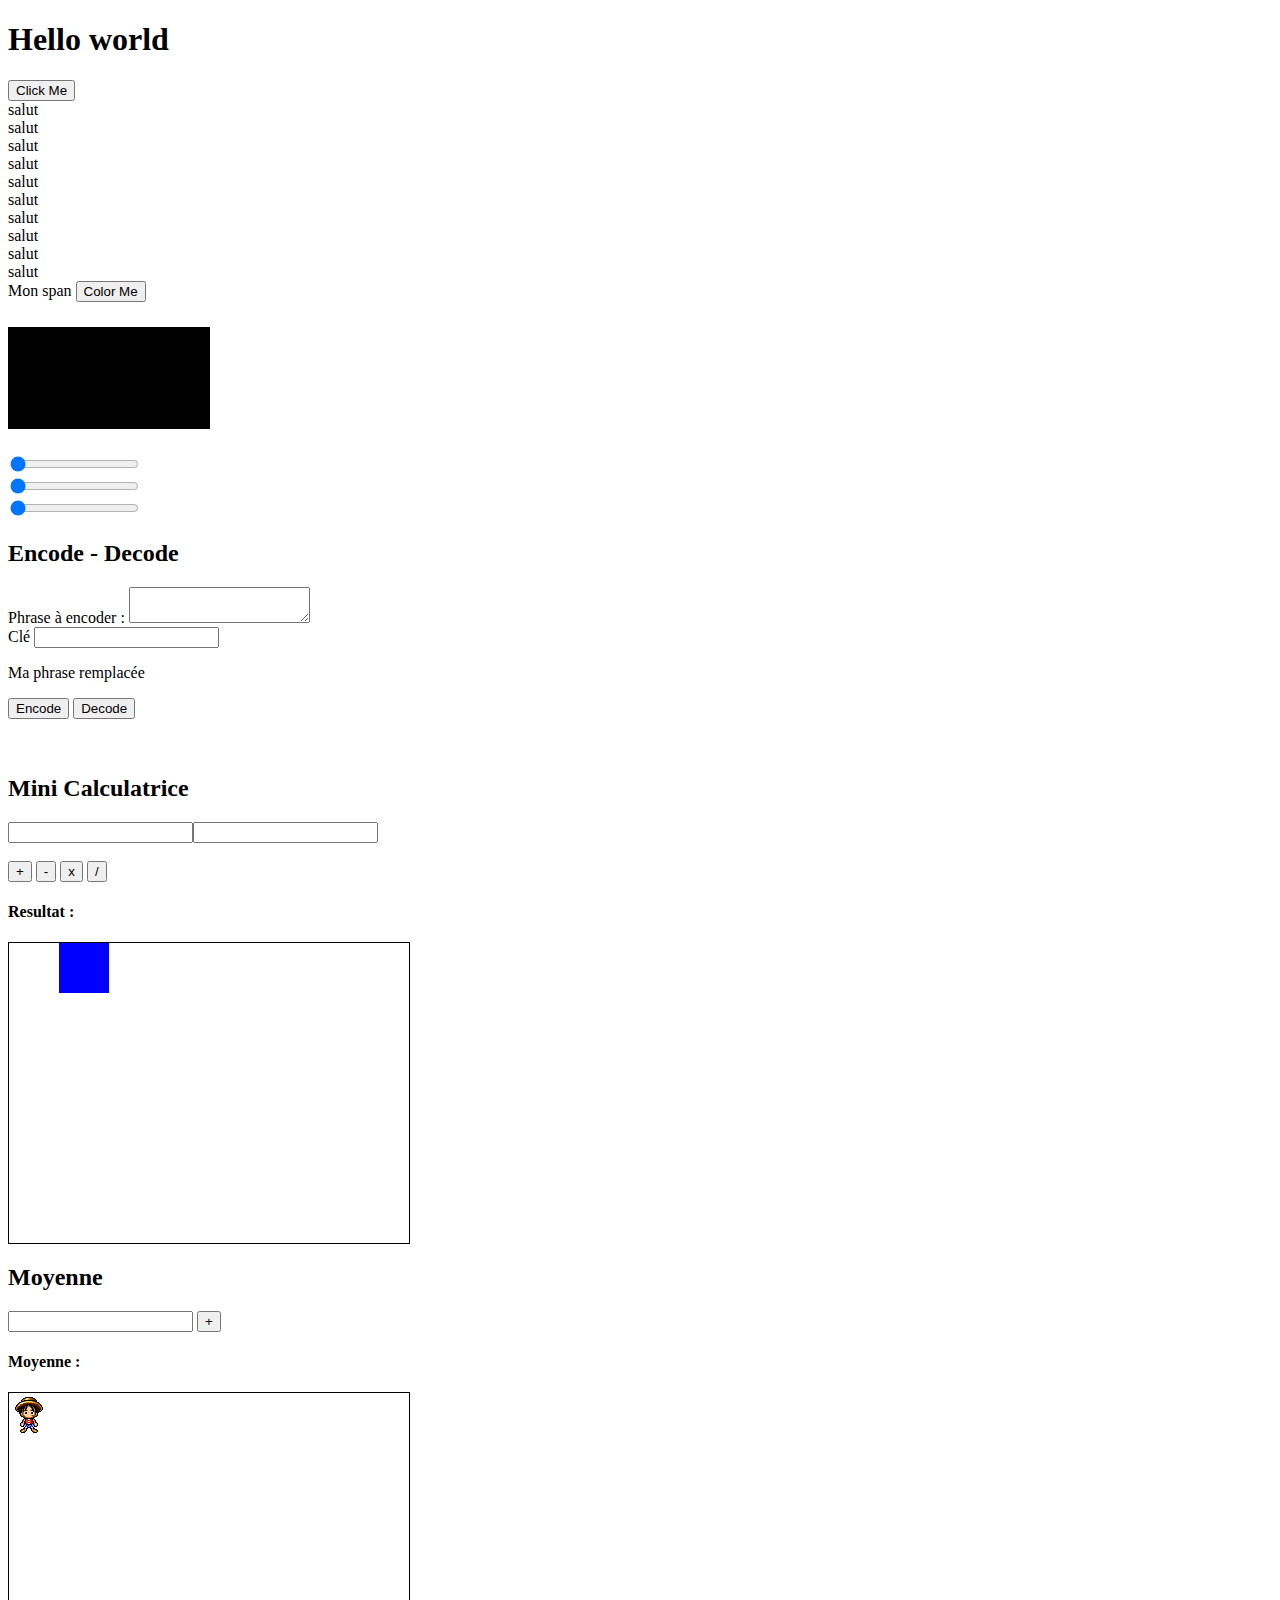
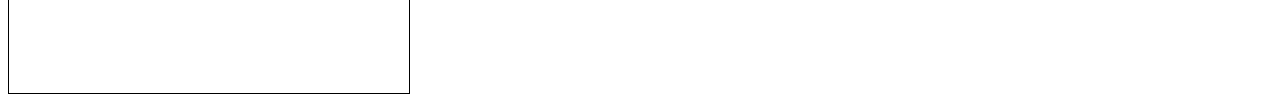
<file: Base/index.html>
<!DOCTYPE html>
<html lang="en">
<head>
    <meta charset="UTF-8">
    <meta name="viewport" content="width=device-width, initial-scale=1.0">
    <meta http-equiv="X-UA-Compatible" content="ie=edge">
    <title> Javascript </title>
    <link rel="stylesheet" href="styles.css">
</head>
<body>

    <h1 id="titre"> Hello world </h1>
    <button id="mybutton">Click Me</button>

    <div id="popup">
        <p>Ceci est ma popup</p>
    </div>

    <div class="element">salut</div>
    <div class="element">salut</div>
    <div class="element">salut</div>
    <div class="element">salut</div>
    <div class="element"> <span> salut </span> </div>
    <div class="element">salut</div>
    <div class="element">salut</div>
    <div class="element"> <span> salut </span> </div>
    <div class="element">salut</div>
    <div class="element">salut</div>

    <span> Mon span </span>

    <button id="colorbutton"> Color Me </button>

    <div id="seeColor" ></div>

    <input id="red"     type="range" min=0 max=255 value=0 > <br>
    <input id="green"   type="range" min=0 max=255 value=0 > <br>
    <input id="blue"    type="range" min=0 max=255 value=0 > <br>


    <h2> Encode - Decode </h2>

    <label> Phrase à encoder : </label>
    <textarea></textarea> <br>

    <label> Clé </label> <input id="key" type="text" /><br>

    <p id="encoded"> La phrase encodée ici ... </p>

    <button id="encode_button"> Encode </button>
    <button id="decode_button"> Decode </button>

    <br><br><br>
    <h2> Mini Calculatrice </h2>

    <input type="number" id="nbr_1"><input type="number" id="nbr_2"><br><br>
    <button id="plus"> + </button> <button id="moins"> - </button> <button id="multiplie"> x </button> <button id="divise"> / </button>
    <h4>Resultat : </h4>

    <div class="container">
        <div id="cube"></div>
    </div>

    <!-- Exercice Moyenne -->

    <h2> Moyenne </h2>

    <input type="text" id="notes">
    <button id="add_note"> + </button>

    <ul id="liste_notes">
        
    </ul>

    <h4 id="moyenne"> Moyenne : </h4>


    <!-- ***** Exercice bonhomme ******* -->

    <div class="container">

        <div id="bonhomme"></div>

    </div>


    <!-- ******************* -->

    <script src="cryptage.js"></script>
    <script src="script.js"></script>
</body>
</html>
</file>
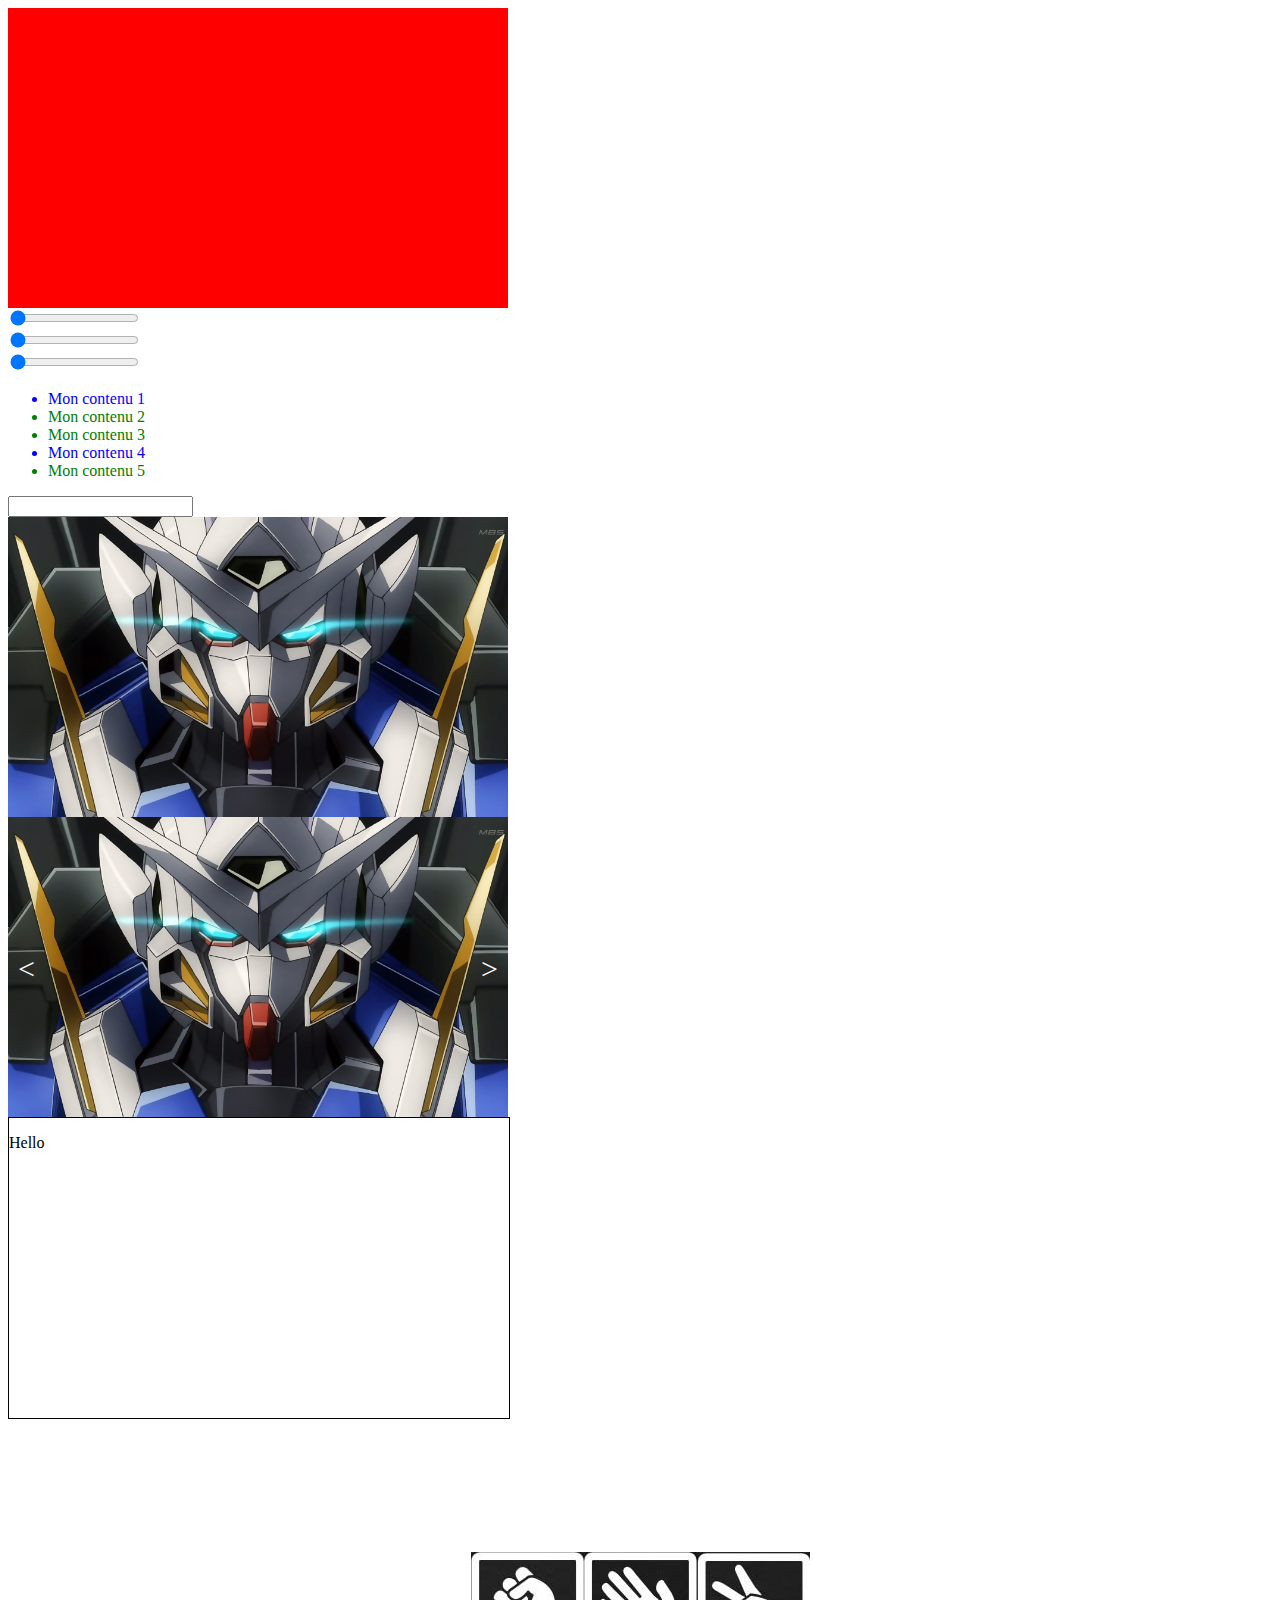
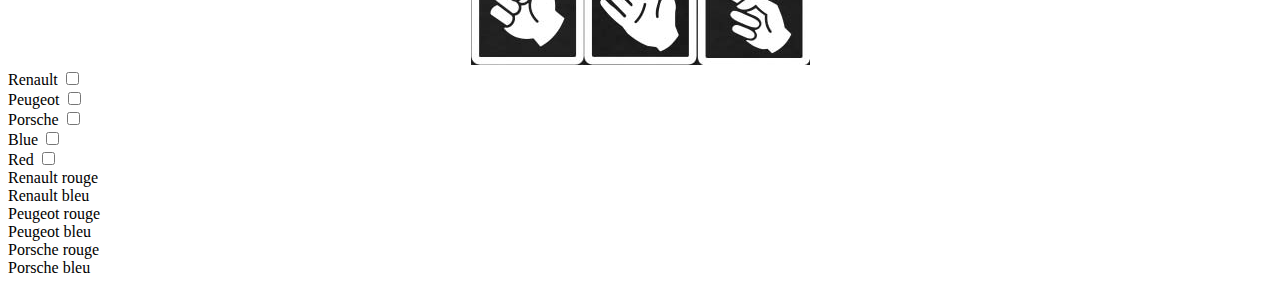
<file: Jquery/Corrigés/index.html>
<!DOCTYPE html>
<html lang="fr">
<head>
    <meta charset="UTF-8">
    <meta name="viewport" content="width=device-width, initial-scale=1.0">
    <meta http-equiv="X-UA-Compatible" content="ie=edge">
    <title> Jquery </title>
    <link rel="stylesheet" href="styles.css">
</head>
<body>

    <div id="container">

    </div>

    <input class="red"   type="range" min=0 max=255 value=0 /><br>
    <input class="green" type="range" min=0 max=255 value=0 /><br>
    <input class="blue"  type="range" min=0 max=255 value=0 />

    <ul>
        <li class="special"> Mon contenu 1 </li>
        <li> Mon contenu 2 </li>
        <li> Mon contenu 3 </li>
        <li class="special"> Mon contenu 4 </li>
        <li> Mon contenu 5 </li>
    </ul>

    <div class="special"></div>
    <input type="text" />

    <!-- Carrousel -->

    <div class="carrousel">
        <div class="img_1 active"></div>
        <div class="img_2"></div>
        <div class="img_3"></div>
        <div class="img_4"></div>
    </div>

    
    <div id="carrouselarrow">

        <span class="arrow left"> < </span>

        <div class="img_1 active"></div>
        <div class="img_2"></div>
        <div class="img_3"></div>
        <div class="img_4"></div>

        <span class="arrow right"> > </span>

    </div>

    <div id="ajout">

        <p>Hello</p>

    </div>

    <!-- SHI FU MI -->

    <div id="resultat">
        <div id="me"></div>
        <div id="computer"></div>
    </div>
    <h4 id="aff_result"></h4>
    <div id="commande">
        <div id="shi"><img src="pierre.png" /></div>
        <div id="fu"><img src="papier.png" /></div>
        <div id="mi"><img src="ciseaux.png" /></div>
    </div>
    
    <!-- -->

    <div id="test" data-type="hello"></div>

    <!-- -->

    <label> Renault </label><input type="checkbox" data-mark="renault" > <br>
    <label> Peugeot </label><input type="checkbox" data-mark="peugeot"> <br>
    <label> Porsche </label><input type="checkbox" data-mark="porsche"> <br>

    <label> Blue </label><input type="checkbox" data-color="blue"> <br>
    <label> Red </label><input type="checkbox" data-color="red"> <br>

    <div class="car" data-mark="renault" data-color="red">Renault rouge</div>
    <div class="car" data-mark="renault" data-color="blue">Renault bleu</div>
    <div class="car" data-mark="peugeot" data-color="red">Peugeot rouge</div>
    <div class="car" data-mark="peugeot" data-color="blue">Peugeot bleu</div>
    <div class="car" data-mark="porsche" data-color="red">Porsche rouge</div>
    <div class="car" data-mark="porsche" data-color="blue">Porsche bleu</div>


    <script src="jquery-3.2.1.min.js"></script>
    <script src="script.js"></script>

</body>
</html>
</file>
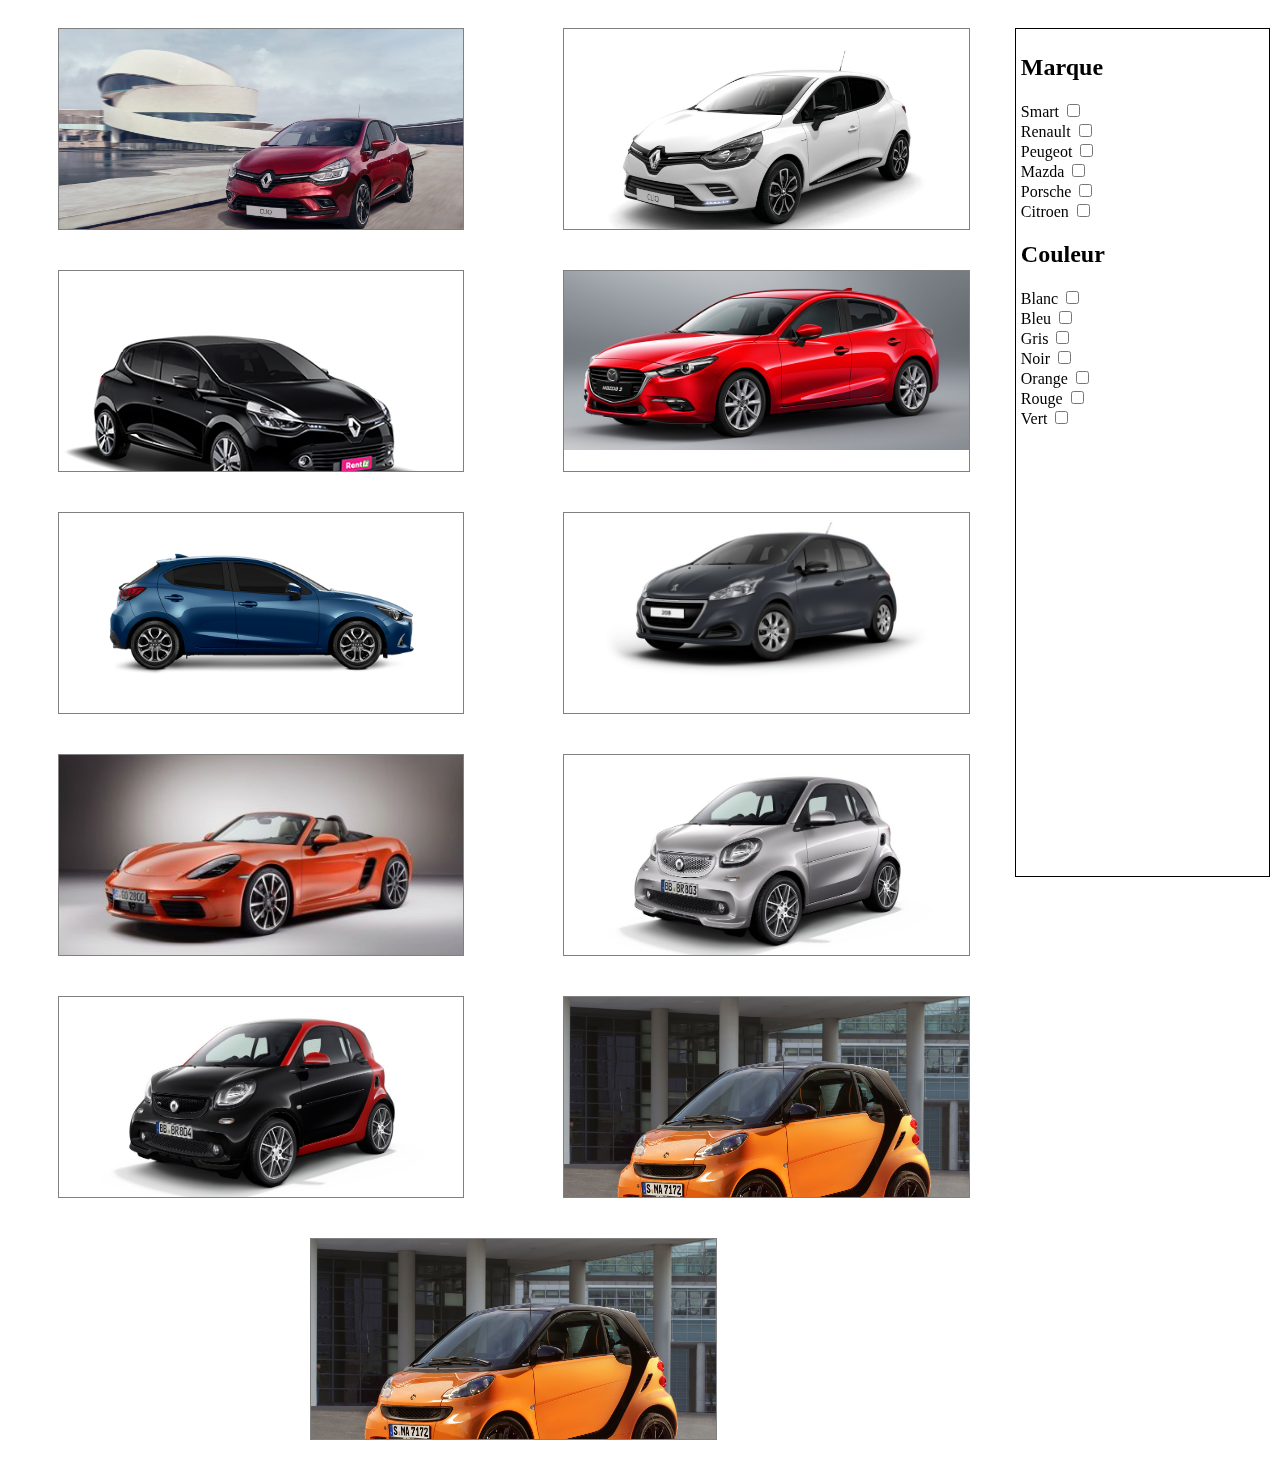
<file: Jquery/Corrigés/cars_correction_1/index.html>
<!DOCTYPE html>
<html lang="en">
<head>
    <meta charset="UTF-8">
    <meta name="viewport" content="width=device-width, initial-scale=1.0">
    <meta http-equiv="X-UA-Compatible" content="ie=edge">
    <title>Document</title>
    <link rel="stylesheet" href="styles.css">
</head>
<body>

    <div id="container">

        <div class="car" data-mark="renault" data-color="rouge" >
            <img src="cars/clio.jpg" alt="">
        </div>
        <div class="car" data-mark="renault" data-color="blanc" >
            <img src="cars/clio2.jpg" alt="">
        </div>
        <div class="car" data-mark="renault" data-color="noir" >
            <img src="cars/clio3.png" alt="">
        </div>
        <div class="car" data-mark="mazda" data-color="rouge" >
            <img src="cars/mazda.jpg" alt="">
        </div>
        <div class="car" data-mark="mazda" data-color="bleu" >
            <img src="cars/mazda2.png" alt="">
        </div>
        <div class="car" data-mark="peugeot" data-color="gris" >
            <img src="cars/peugeot.jpg" alt="">
        </div>
        <div class="car" data-mark="porsche" data-color="rouge" >
            <img src="cars/porsche.jpg" alt="">
        </div>
        <div class="car" data-mark="smart" data-color="gris" >
            <img src="cars/smart.jpg" alt="">
        </div>
        <div class="car" data-mark="smart" data-color="noir" >
            <img src="cars/smart2.jpg" alt="">
        </div>
        <div class="car" data-mark="smart" data-color="orange" >
            <img src="cars/smart3.jpg" alt="">
        </div>
        <div class="car" data-mark="citroen" data-color="vert" >
            <img src="cars/smart3.jpg" alt="">
        </div>

    </div>

    <div id="filter">

        <h2> Marque </h2>
        <label> Smart   </label><input type="checkbox" class="mark" value="smart"   /> <br>
        <label> Renault </label><input type="checkbox" class="mark" value="renault" /> <br>
        <label> Peugeot </label><input type="checkbox" class="mark" value="peugeot" /> <br>
        <label> Mazda   </label><input type="checkbox" class="mark" value="mazda"   /> <br>
        <label> Porsche </label><input type="checkbox" class="mark" value="porsche" /> <br>
        <label> Citroen </label><input type="checkbox" class="mark" value="citroen" /> <br>

        <h2> Couleur </h2>
        <label> Blanc  </label><input type="checkbox"  class="color" value="blanc"  /> <br>
        <label> Bleu   </label><input type="checkbox"  class="color" value="bleu"  /> <br>
        <label> Gris   </label><input type="checkbox"  class="color" value="gris"   /> <br>
        <label> Noir   </label><input type="checkbox"  class="color" value="noir"   /> <br>
        <label> Orange </label><input type="checkbox"  class="color" value="orange" /> <br>
        <label> Rouge  </label><input type="checkbox"  class="color" value="rouge"  /> <br>
        <label> Vert  </label><input type="checkbox"  class="color" value="vert"  /> <br>

    </div>
    
    <script src="jquery-3.2.1.min.js"></script>
    <script src="script.js"></script>

</body>
</html>
</file>
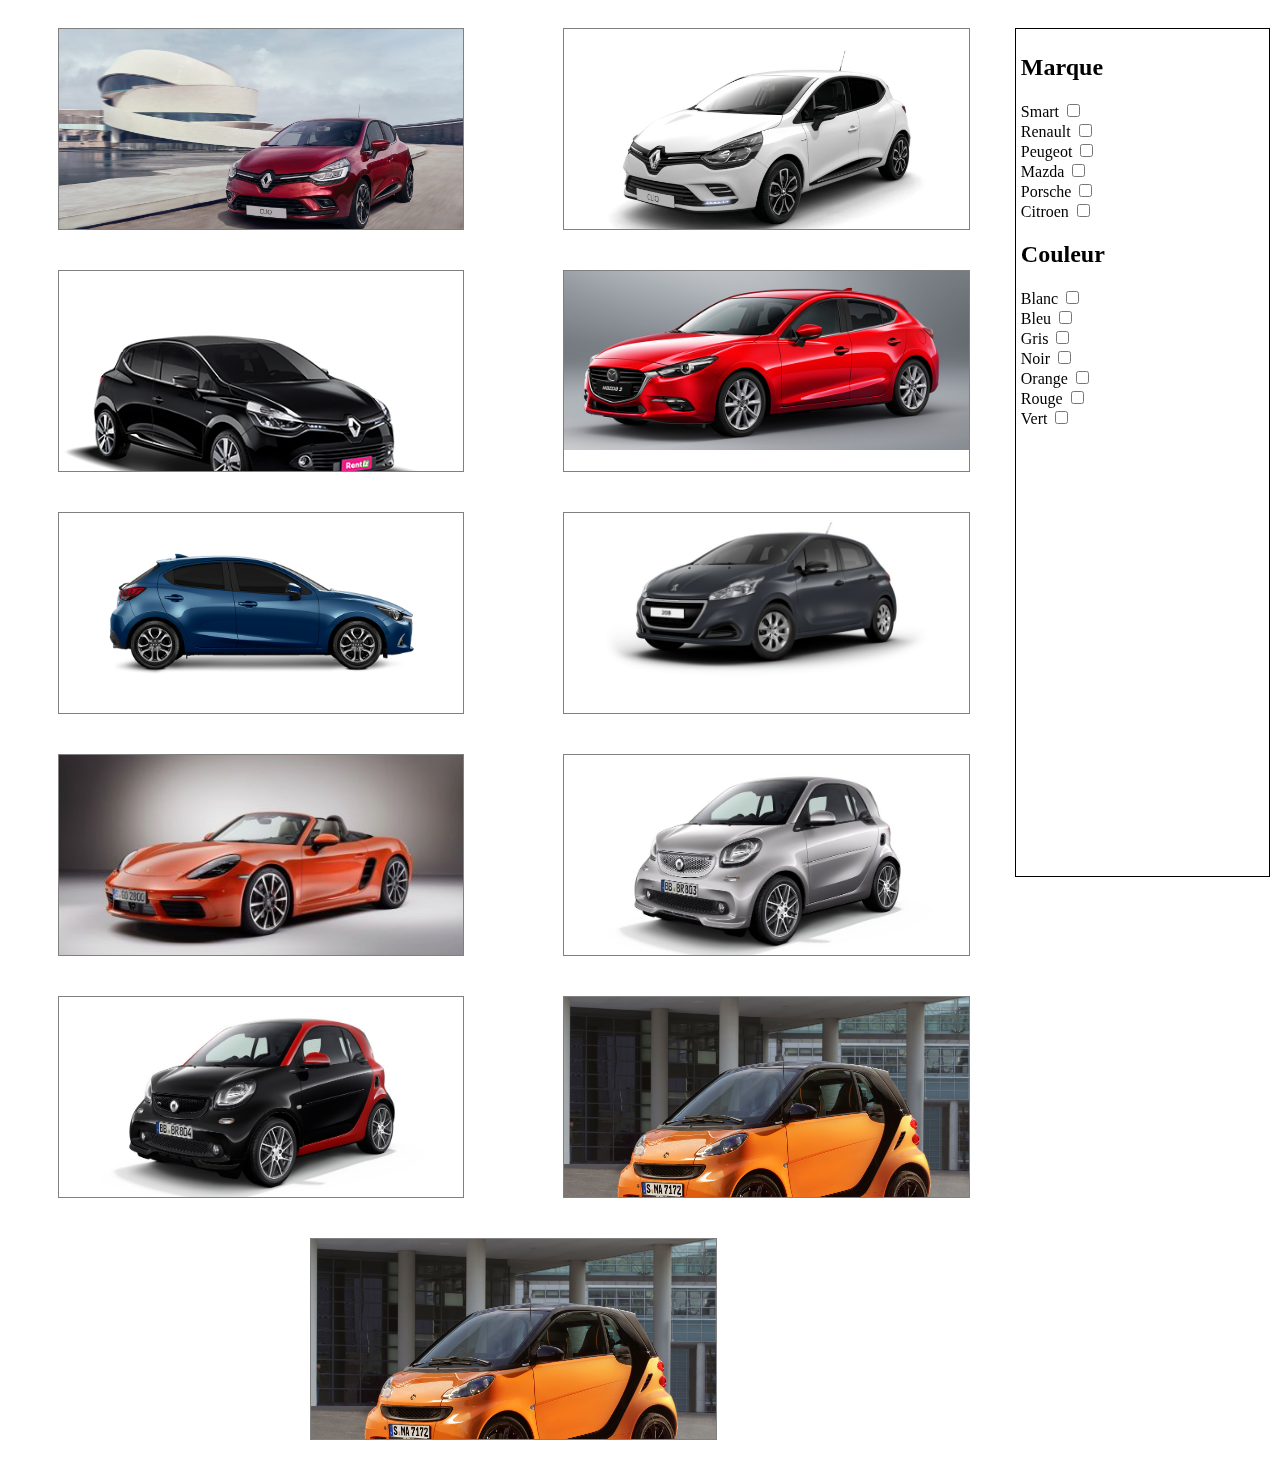
<file: Jquery/Corrigés/cars_correction_2/index.html>
<!DOCTYPE html>
<html lang="en">
<head>
    <meta charset="UTF-8">
    <meta name="viewport" content="width=device-width, initial-scale=1.0">
    <meta http-equiv="X-UA-Compatible" content="ie=edge">
    <title>Document</title>
    <link rel="stylesheet" href="styles.css">
</head>
<body>

    <div id="container">

        <div class="car" data-mark="renault" data-color="rouge" >
            <img src="cars/clio.jpg" alt="">
        </div>
        <div class="car" data-mark="renault" data-color="blanc" >
            <img src="cars/clio2.jpg" alt="">
        </div>
        <div class="car" data-mark="renault" data-color="noir" >
            <img src="cars/clio3.png" alt="">
        </div>
        <div class="car" data-mark="mazda" data-color="rouge" >
            <img src="cars/mazda.jpg" alt="">
        </div>
        <div class="car" data-mark="mazda" data-color="bleu" >
            <img src="cars/mazda2.png" alt="">
        </div>
        <div class="car" data-mark="peugeot" data-color="gris" >
            <img src="cars/peugeot.jpg" alt="">
        </div>
        <div class="car" data-mark="porsche" data-color="rouge" >
            <img src="cars/porsche.jpg" alt="">
        </div>
        <div class="car" data-mark="smart" data-color="gris" >
            <img src="cars/smart.jpg" alt="">
        </div>
        <div class="car" data-mark="smart" data-color="noir" >
            <img src="cars/smart2.jpg" alt="">
        </div>
        <div class="car" data-mark="smart" data-color="orange" >
            <img src="cars/smart3.jpg" alt="">
        </div>
        <div class="car" data-mark="citroen" data-color="vert" >
            <img src="cars/smart3.jpg" alt="">
        </div>

    </div>

    <div id="filter">

        <h2> Marque </h2>
        <label> Smart   </label><input type="checkbox" class="mark" value="smart"   /> <br>
        <label> Renault </label><input type="checkbox" class="mark" value="renault" /> <br>
        <label> Peugeot </label><input type="checkbox" class="mark" value="peugeot" /> <br>
        <label> Mazda   </label><input type="checkbox" class="mark" value="mazda"   /> <br>
        <label> Porsche </label><input type="checkbox" class="mark" value="porsche" /> <br>
        <label> Citroen </label><input type="checkbox" class="mark" value="citroen" /> <br>

        <h2> Couleur </h2>
        <label> Blanc  </label><input type="checkbox"  class="color" value="blanc"  /> <br>
        <label> Bleu   </label><input type="checkbox"  class="color" value="bleu"  /> <br>
        <label> Gris   </label><input type="checkbox"  class="color" value="gris"   /> <br>
        <label> Noir   </label><input type="checkbox"  class="color" value="noir"   /> <br>
        <label> Orange </label><input type="checkbox"  class="color" value="orange" /> <br>
        <label> Rouge  </label><input type="checkbox"  class="color" value="rouge"  /> <br>
        <label> Vert   </label><input type="checkbox"  class="color" value="vert"  /> <br>

    </div>
    
    <script src="jquery-3.2.1.min.js"></script>
    <script src="script.js"></script>

</body>
</html>
</file>
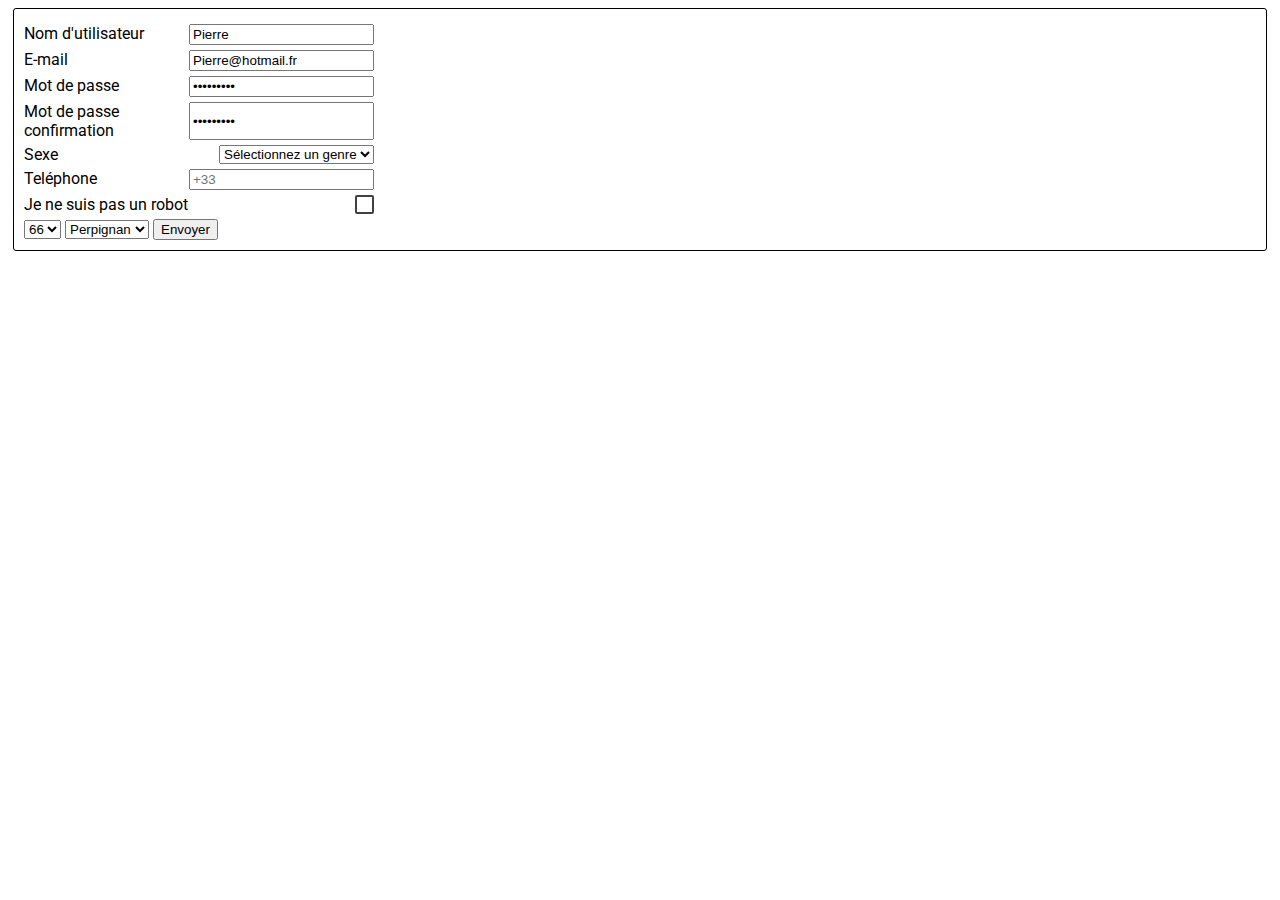
<file: Jquery/Corrigés/formulaire_correction/index.html>
<!DOCTYPE html>
<html lang="en">
<head>
    <meta charset="UTF-8">
    <meta name="viewport" content="width=device-width, initial-scale=1.0">
    <meta http-equiv="X-UA-Compatible" content="ie=edge">
    <title> Forms </title>
    <link href="https://fonts.googleapis.com/css?family=Roboto" rel="stylesheet">
    <link rel="stylesheet" href="styles.css">
</head>
<body>
    
    <div></div>
    <form>

        <div class="form-input">
            <label>Nom d'utilisateur</label>
            <input type="text" id="username" placeholder="Username" value="Pierre" />
        </div>
        <div class="form-input">
            <label>E-mail</label>
            <input type="text" id="email" placeholder="Votre e-mail" value="Pierre@hotmail.fr" />
        </div>
        <div class="form-input">
            <label>Mot de passe</label>
            <input type="password" id="password" placeholder="*****" value="123456789" />
        </div>
        <div class="form-input">
            <label>Mot de passe confirmation</label>
            <input type="password" id="password-confirm" placeholder="*****" value="123456789" />
        </div>
        <div class="form-input">
            <label> Sexe </label>
            <select id="gender" >
                <option value=0 > Sélectionnez un genre </option>
                <option> Homme </option>
                <option> Femme </option>
            </select> 
        </div>
        <div class="form-input">
            <label>Teléphone</label>
            <input type="tel" id="phone" placeholder="+33" />
        </div>
        <div class="form-input">
            <label id="checkbox">
                <span>Je ne suis pas un robot</span>
                <input type="checkbox" id="robot" /><span id="fake"></span>
            </label>
        </div>

        <select id="cp">
            <option>66</option>
            <option>34</option>
            <option>11</option>
        </select>

        <select id="cities">
        </select>

        <input type="submit" value="Envoyer">

    </form>

    <div id="errors"></div>

    <script src="jquery-3.2.1.min.js"></script>
    <script src="script.js"></script>

</body>
</html>
</file>
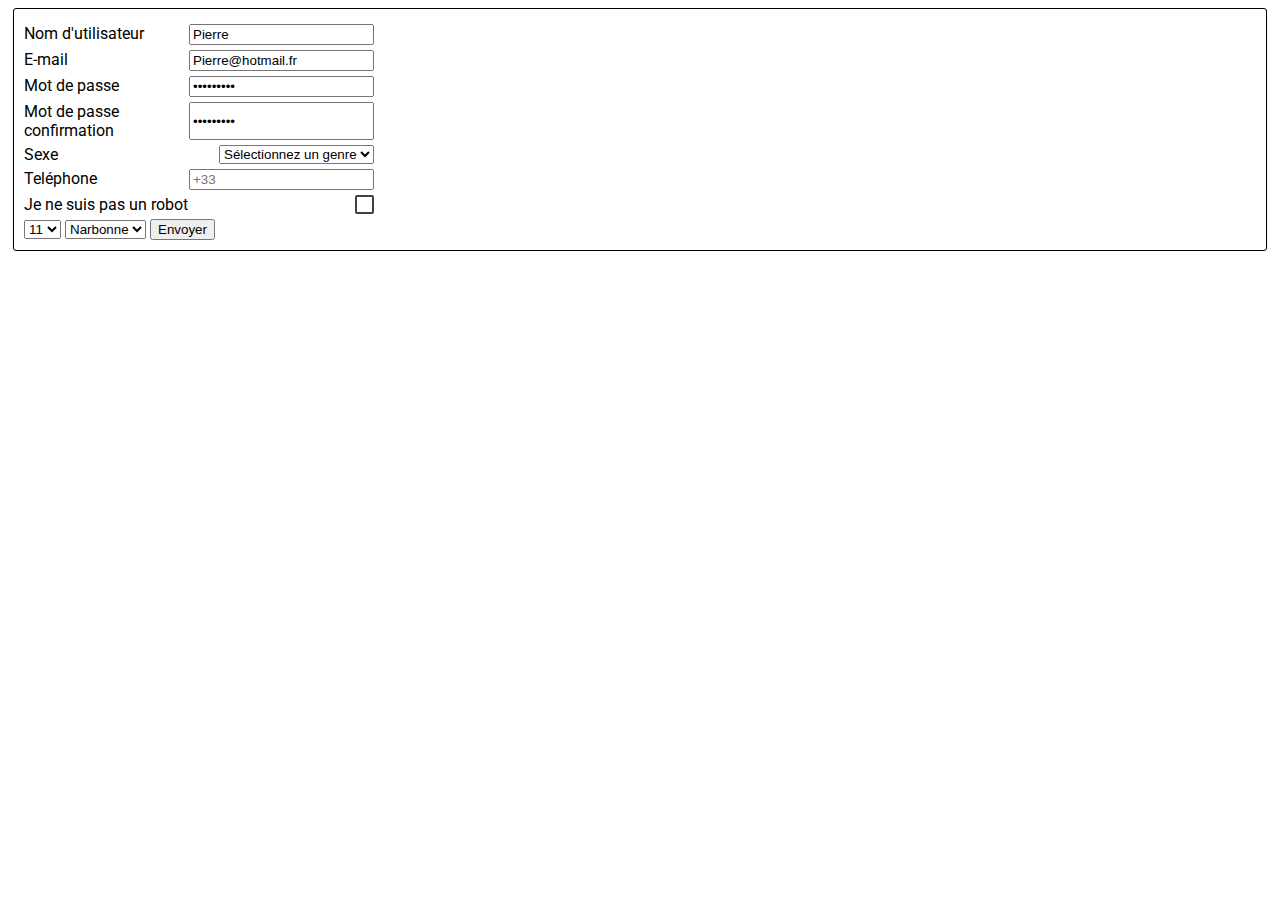
<file: Jquery/Corrigés/formulaire_correction_bonus/index.html>
<!DOCTYPE html>
<html lang="en">
<head>
    <meta charset="UTF-8">
    <meta name="viewport" content="width=device-width, initial-scale=1.0">
    <meta http-equiv="X-UA-Compatible" content="ie=edge">
    <title> Forms </title>
    <link href="https://fonts.googleapis.com/css?family=Roboto" rel="stylesheet">
    <link rel="stylesheet" href="styles.css">
</head>
<body>
    
    <div></div>
    <form>

        <div class="form-input">
            <label>Nom d'utilisateur</label>
            <input type="text" id="username" placeholder="Username" value="Pierre" />
        </div>
        <div class="form-input">
            <label>E-mail</label>
            <input type="text" id="email" placeholder="Votre e-mail" value="Pierre@hotmail.fr" />
        </div>
        <div class="form-input">
            <label>Mot de passe</label>
            <input type="password" id="password" placeholder="*****" value="123456789" />
        </div>
        <div class="form-input">
            <label>Mot de passe confirmation</label>
            <input type="password" id="password-confirm" placeholder="*****" value="123456789" />
        </div>
        <div class="form-input">
            <label> Sexe </label>
            <select id="gender" >
                <option value=0 > Sélectionnez un genre </option>
                <option> Homme </option>
                <option> Femme </option>
            </select> 
        </div>
        <div class="form-input">
            <label>Teléphone</label>
            <input type="tel" id="phone" placeholder="+33" />
        </div>
        <div class="form-input">
            <label id="checkbox">
                <span>Je ne suis pas un robot</span>
                <input type="checkbox" id="robot" /><span id="fake"></span>
            </label>
        </div>

        <select id="cp">
        </select>

        <select id="cities">
        </select>

        <input type="submit" value="Envoyer">

    </form>

    <div id="errors"></div>

    <script src="jquery-3.2.1.min.js"></script>
    <script src="script.js"></script>

</body>
</html>
</file>
<file: Base/styles.css>
#popup {
    transition: all 1s;
    width: 300px;
    height: 150px;

    position: fixed;
    top: calc(50% - 75px);
    left: -300px;
    
    text-align: center;

    border: 2px solid black;
    background-color: #fff;
    cursor: default;

    opacity: 0;
}
#popup p {
    font-weight: bold;
    font-size : 23px;
}

#seeColor {

    width: 200px;
    height: 100px;

    margin: 25px 0px;

    border: 1px solid black;

}

/* Cube Game */

.container {
    height: 300px;
    width: 400px;
    border: 1px solid black;
    position: relative;
}

#cube {
    background-color: blue;
    width: 50px;
    height: 50px;
    position: absolute;
    top: 0px;
    left: 50px;
    transition: all 0.2s;
}

/**/
#bonhomme {
    width: 42px;
    height: 42px;
    background-image: url('sprite.png');
    position: absolute;
    top: 0px;
    left: 0px;

    background-position-y: 0px;
}
#bonhomme.bottom {
    background-position-y: 0px;
    animation: animateX steps(1) 0.5s infinite;
}
#bonhomme.top {
    background-position-y: 39px;
    animation: animateX steps(1) 0.5s infinite;
}
#bonhomme.left {
    background-position-y: -40px;
    animation: animateX steps(1) 0.5s infinite;
}
#bonhomme.right {
    background-position-y: -80px;
    animation: animateX steps(1) 0.5s infinite;
}

@keyframes animateX {
    0%   {background-position-x: 0px;}
    25%  {background-position-x: -40px;}
    50%  {background-position-x: -80px;}
    75%  {background-position-x: -120px;}
    100% {background-position-x: -160px;}
}
</file>
<file: Jquery/Corrigés/styles.css>
#container {
    width: 500px;
    height: 300px;
}

.carrousel, #carrouselarrow {
    width: 500px;
    height: 300px;
    position: relative;
}
.carrousel div, #carrouselarrow div {
    width: 100%;
    height: 100%;
    background-size: cover;
    background-position: center;
    position: absolute;
    top:0px;
    left: 0px;
    display: none;
}
.carrousel div.active, #carrouselarrow div.active{
    display: block;
}
.img_1{
    background-image: url('img1.jpeg');
}
.img_2{
    background-image: url('img2.jpg');
}
.img_3{
    background-image: url('img3.jpg');
}
.img_4{
    background-image: url('img4.jpg');
}

#carrouselarrow .arrow {
    position: absolute;
    z-index: 1;
    font-size: 30px;
    top: 135px;
    color: white;
    cursor: pointer;
}
.left {
    left: 10px;
}
.right {
    right: 10px;
}
#ajout {
    width: 500px;
    height: 300px;
    border: 1px solid black;
}
#commande {
    display: flex;
    justify-content: center;
}
#resultat {
    display: flex;
    justify-content: center;
    height: 112px;
}
</file>
<file: Jquery/Corrigés/cars_correction_1/styles.css>
body {
    display: flex;
}
#container {
    display: flex;
    flex-wrap: wrap;
    width: 80%;
    justify-content: space-around;
}
#filter {
    width: 19%;
    border: 1px solid black;
    padding: 5px;
    position: fixed;
    right: 10px;
    height: 93vh;
    top: 28px;
}
.car {
    width: 40%;
    height: 200px;
    border: 1px solid grey;
    margin: 20px 0px;
    overflow: hidden;
}
.car img {
    width: 100%;
}
</file>
<file: Jquery/Corrigés/cars_correction_2/styles.css>
body {
    display: flex;
}
#container {
    display: flex;
    flex-wrap: wrap;
    width: 80%;
    justify-content: space-around;
}
#filter {
    width: 19%;
    border: 1px solid black;
    padding: 5px;
    position: fixed;
    right: 10px;
    height: 93vh;
    top: 28px;
}
.car {
    width: 40%;
    height: 200px;
    border: 1px solid grey;
    margin: 20px 0px;
    overflow: hidden;
}
.car img {
    width: 100%;
}
</file>
<file: Jquery/Corrigés/formulaire_correction/styles.css>
form {
    margin: 5px;
    padding: 10px;
    border: 1px solid black;
    border-radius:3px;
}
div.form-input {
    display: flex;
    width: 350px;
    justify-content: space-between;
    margin: 5px 0px;
}
label {
    font-family: Roboto, sans-serif;
}
#fake {
    width: 15px;
    height: 15px;
    border: 2px solid #414141;
    border-radius: 2px;
    cursor: pointer;
}
#checkbox {
    width: 100%;
    display: flex;
    justify-content: space-between;
}
input[type='checkbox']{
    display: none;
}
input[type='checkbox']:checked + #fake {
    background-color: #8bc34a;
}
.redborder {
    border: 1px solid red;
}
.redborder + #fake {
    border: 2px solid red;
}
</file>
<file: Jquery/Corrigés/formulaire_correction_bonus/styles.css>
form {
    margin: 5px;
    padding: 10px;
    border: 1px solid black;
    border-radius:3px;
}
div.form-input {
    display: flex;
    width: 350px;
    justify-content: space-between;
    margin: 5px 0px;
}
label {
    font-family: Roboto, sans-serif;
}
#fake {
    width: 15px;
    height: 15px;
    border: 2px solid #414141;
    border-radius: 2px;
    cursor: pointer;
}
#checkbox {
    width: 100%;
    display: flex;
    justify-content: space-between;
}
input[type='checkbox']{
    display: none;
}
input[type='checkbox']:checked + #fake {
    background-color: #8bc34a;
}
.redborder {
    border: 1px solid red;
}
.redborder + #fake {
    border: 2px solid red;
}
</file>
